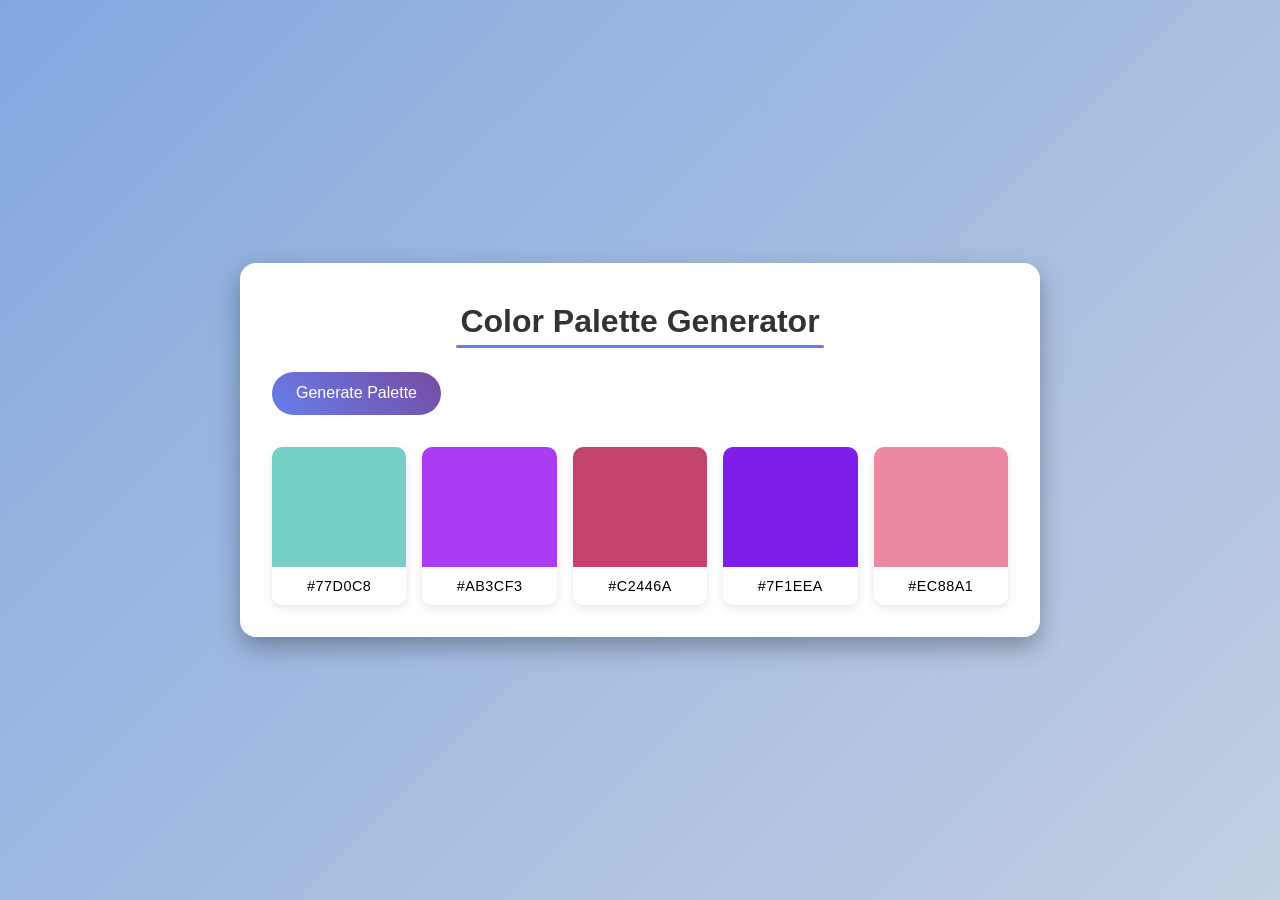
<file: color_palette/index.html>
<!DOCTYPE html>
<html lang="en">
  <head>
    <meta charset="UTF-8">
    <meta name="viewport" content="width=device-width, initial-scale=1.0">
    <title>Random Color Palette</title>
    <link rel="stylesheet" href="./styles.css">
  </head>
  <body>
    <div class="container">
      <h1>Color Palette Generator</h1>

      <button id="generate-btn">Generate Palette</button>

      <div class="palette-container">
        <!-- Color Box 1 -->
        <div class="color-box">
          <div class="color" style="background-color: #e1f5fe;"></div>
          <div class="color-info">
            <span class="hex-value">#e1f5fe</span>
          </div>
        </div>

        <!-- Color Box 2 -->
        <div class="color-box">
          <div class="color" style="background-color: #75DBCD;"></div>
          <div class="color-info">
            <span class="hex-value">#75DBCD</span>
          </div>
        </div>

        <!-- Color Box 3 -->
        <div class="color-box">
          <div class="color" style="background-color: #C9DBBA;"></div>
          <div class="color-info">
            <span class="hex-value">#C9DBBA</span>
          </div>
        </div>

        <!-- Color Box 4 -->
        <div class="color-box">
          <div class="color" style="background-color: #DCDBA8;"></div>
          <div class="color-info">
            <span class="hex-value">#DCDBA8</span>
          </div>
        </div>

        <!-- Color Box 5 -->
        <div class="color-box">
          <div class="color" style="background-color: #F5CDA7;"></div>
          <div class="color-info">
            <span class="hex-value">#F5CDA7</span>
          </div>
        </div>

      </div>

    </div>
    <script src="./script.js"></script>
  </body>
</html>
</file>
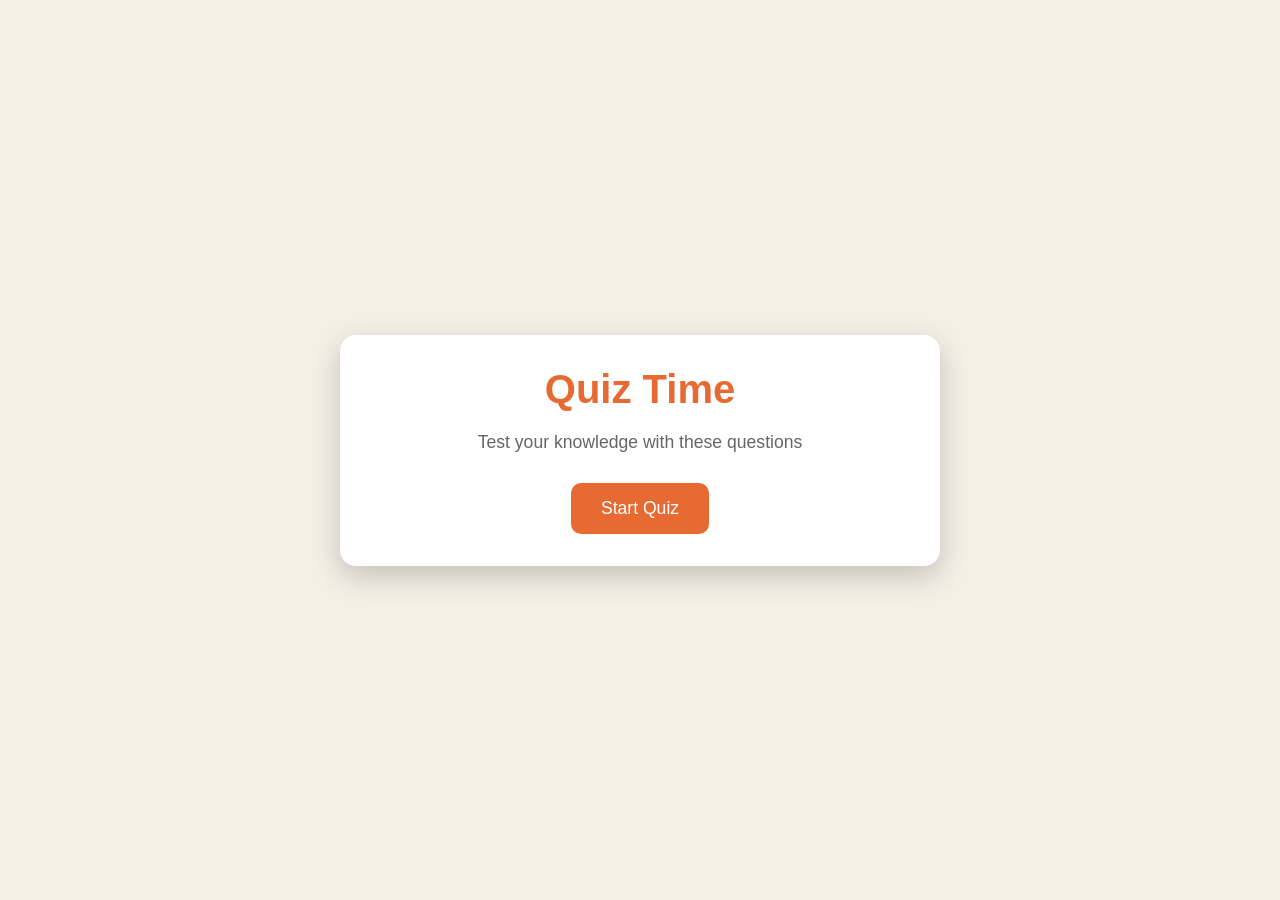
<file: quiz_game/index.html>
<!DOCTYPE html>
<html lang="en">
  <head>
    <meta charset="UTF-8">
    <meta name="viewport" content="width=device-width, initial-scale=1.0">
    <title>Quiz Game</title>
    <link rel="stylesheet" href="./styles.css">
  </head>
  <body>
    <div class="container">
      <!-- Start Screen Markup -->
      <div class="screen active" id="start-screen">
        <h1>Quiz Time</h1>
        <p>Test your knowledge with these questions</p>
        <button id="start-btn">Start Quiz</button>
      </div>

      <!-- Quiz Screen Markup -->
      <div class="screen" id="quiz-screen">
        <div class="quiz-header">
          <h2 id="question-text">Question goes here</h2>
          <div class="quiz-info">
            <p>Question <span id="current-question">1</span> of <span id="total-questions">5</span></p>
            <p>Score: <span id="score">0</span></p>
          </div>
        </div> 

        <div id="answers-container" class="answers-container">
          <!-- Answer buttons will be added here from our js code later at some point -->
        </div>

        <div class="progress-bar">
          <div class="progress" id="progress"></div>
        </div>
      </div>

      <!-- Result Screen Markup -->
      <div id="result-screen" class="screen">
        <h1>Quiz Results</h1>
        <div class="result-info">
          <p>You scored <span id="final-score">0</span> out of <span id="max-score">5</span></p>
          <div id="result-message">Good Job</div>
        </div>
        <button id="restart-btn">Restart Quiz</button>
      </div>

    </div>
    <script src="./script.js"></script>
  </body>
</html>
</file>
<file: color_palette/styles.css>
/* Basic Reset */
* {
    margin: 0;
    padding: 0;
    box-sizing: border-box;
    font-family: "Poppins", sans-serif;
}

body {
    background: linear-gradient(135deg, #83a8df, #c3cfe2);
    min-height: 100vh;
    display: flex;
    align-items: center;
    justify-content: center;
    padding: 20px;
}

.container {
    background-color: #fff;
    border-radius: 1rem;
    padding: 2rem;
    width: 100%;
    max-width: 800px;
    box-shadow: 0 10px 25px rgba(0, 0,0 , 0.3);
}

h1 {
    text-align: center;
    margin-bottom: 1.5rem;
    color: #333;
    position: relative;
    padding: 0.5rem;
}

h1::after {
    content: "";
    position: absolute;
    bottom: 0;
    left: 50%;
    transform: translateX(-50%);
    width: 50%;
    height: 3px;
    background-color: #667eea;
    border-radius: 2px;
}

#generate-btn {
    background: linear-gradient(45deg, #667eea, #764ba2);
    color: white;
    border: none;
    padding: 0.8rem 1.5rem;
    border-radius: 50px;
    font-weight: 500;
    margin-bottom: 2rem;
    font-size: 1rem;
}

#generate-btn:hover {
    cursor: pointer;
    transform: translateY(-2px);
    box-shadow: 0 6px 10px rgba(102, 126, 234 , 0.3);
}

#generate-btn:active {
    transform: translateY(0);
}

.palette-container {
    display: grid;
    gap: 1rem;
    grid-template-columns: repeat(auto-fit, minmax(130px, 1fr));
}

.color-box {
    border-radius: 10px;
    overflow: hidden;
    box-shadow: 0 3px 10px rgba(0, 0,0 , 0.1);
    transition: transform 0.2s;
}

.color-box:hover {
    transform: translateY(-5px);
}

.color {
    height: 120px;
    cursor: pointer;
}

.color-info {
    background-color: #fff;
    padding: 0.7rem;
    text-align: center;
    font-size: 0.9rem;
}

.hex-value {
    font-weight: 500;
    letter-spacing: 0.5px;
}

@media(max-width: 768px) {
    .palette-container {
        grid-template-columns: repeat(auto-fit, minmax(100px, 1fr));
    }
}
</file>
<file: quiz_game/styles.css>
/* Basic Reset */
* {
    margin: 0;
    padding: 0;
    box-sizing: border-box;
}

body {
    background-color: #f5efe6;
    display: flex;
    justify-content: center;
    align-items: center;
    min-height: 100vh;
    padding: 1rem;
    font-family: sans-serif;
}

.container {
    background-color: white;
    border-radius: 1rem;  
    box-shadow: 0 10px 30px rgba(0,0,0,0.2);
    width: 100%;
    max-width: 600px;
    overflow: hidden;
    position: relative;
}

/* Screens*/
.screen {
    display: none; 
    padding: 2rem;
    text-align: center;
}

.screen.active {
    display: block;
}

/* Start Screen  */
#start-screen h1 {
    color: #e86a33;
    margin-bottom: 20px;
    font-size: 2.5rem;
}

#start-screen p {
    color: #666;
    margin-bottom: 30px;
    font-size: 1.1rem;
}

/* Quiz Screen */
.quiz-header {
    margin-bottom: 2rem;
}

#question-text {
    color: #333;
    font-size: 1.5rem;
    margin-bottom: 1rem;
    line-height: 1.4;
}

.quiz-info {
    display: flex;
    justify-content: space-between;
    color: #666;
    font-size: 1rem;
    margin-bottom: 10px;
}

.answers-container {
    display: flex;
    flex-direction: column;
    gap: 10px;
    margin-bottom: 25px;
}

.answer-btn {
    background-color: #f8f0e5;
    color: #333;
    border: 2px solid #eadbc8;
    border-radius: 10px;
    padding: 1rem;
    cursor: pointer;
    text-align: left;
    transition: all 0.3s ease;
}

.answer-btn:hover {
    background-color: #eadbc8;
    border-color: #dac0ae;
}

.answer-btn.correct {
    background-color: #e6fff0;
    border-color: #a3f0c4;
    color: #28a745;
}

.answer-btn.incorrect {
    background-color: #fff0f0;
    border-color: #ffbdbd;
    color: #dc3545;
}

.progress-bar {
    height: 10px;
    background-color: #f8f0e5;
    border-radius: 5px;
    overflow: hidden;
    margin-top: 20px;
}

.progress {
    height: 100%;
    background-color: #e86a33;
    width: 0%;
    transition: width 0.3s ease;
}

/* Result Screen */
#result-screen  h1{
    color: #e86a33;
    margin-bottom: 30px;
}

.result-info {
    background-color: #f8f0e5;
    border-radius: 10px;
    padding: 20px;
    margin-bottom: 30px;
}

.result-info p {
    font-size: 1.2rem;
    color: #333;
    margin-bottom: 1rem;
}

#result-message {
    font-size: 1.5rem;
    font-weight: 600;
    color: #e86a33;
}

button {
    background-color: #e86a33;
    color: white;
    border: none;
    border-radius: 10px;
    padding: 15px 30px;
    font-size: 1.1rem;
    cursor: pointer;
    transition: background-color 0.3s ease;
}

button:hover {
    background-color: #d45b28;
}

/* Media Queries for Responsive Design */
@media(max-width: 500px) {
    /* When we hit 500px of width or less implement the styles below */
    .screen {
        padding: 1rem;
    }

    #start-screen h1 {
        font-size: 2rem;
    }

    #question-text {
        font-size: 1.3rem;
    }

    .answer-btn {
        padding: 12px;
    }

    button {
        padding: 12px 25px;
        font-size: 1rem;
    }
}
</file>
